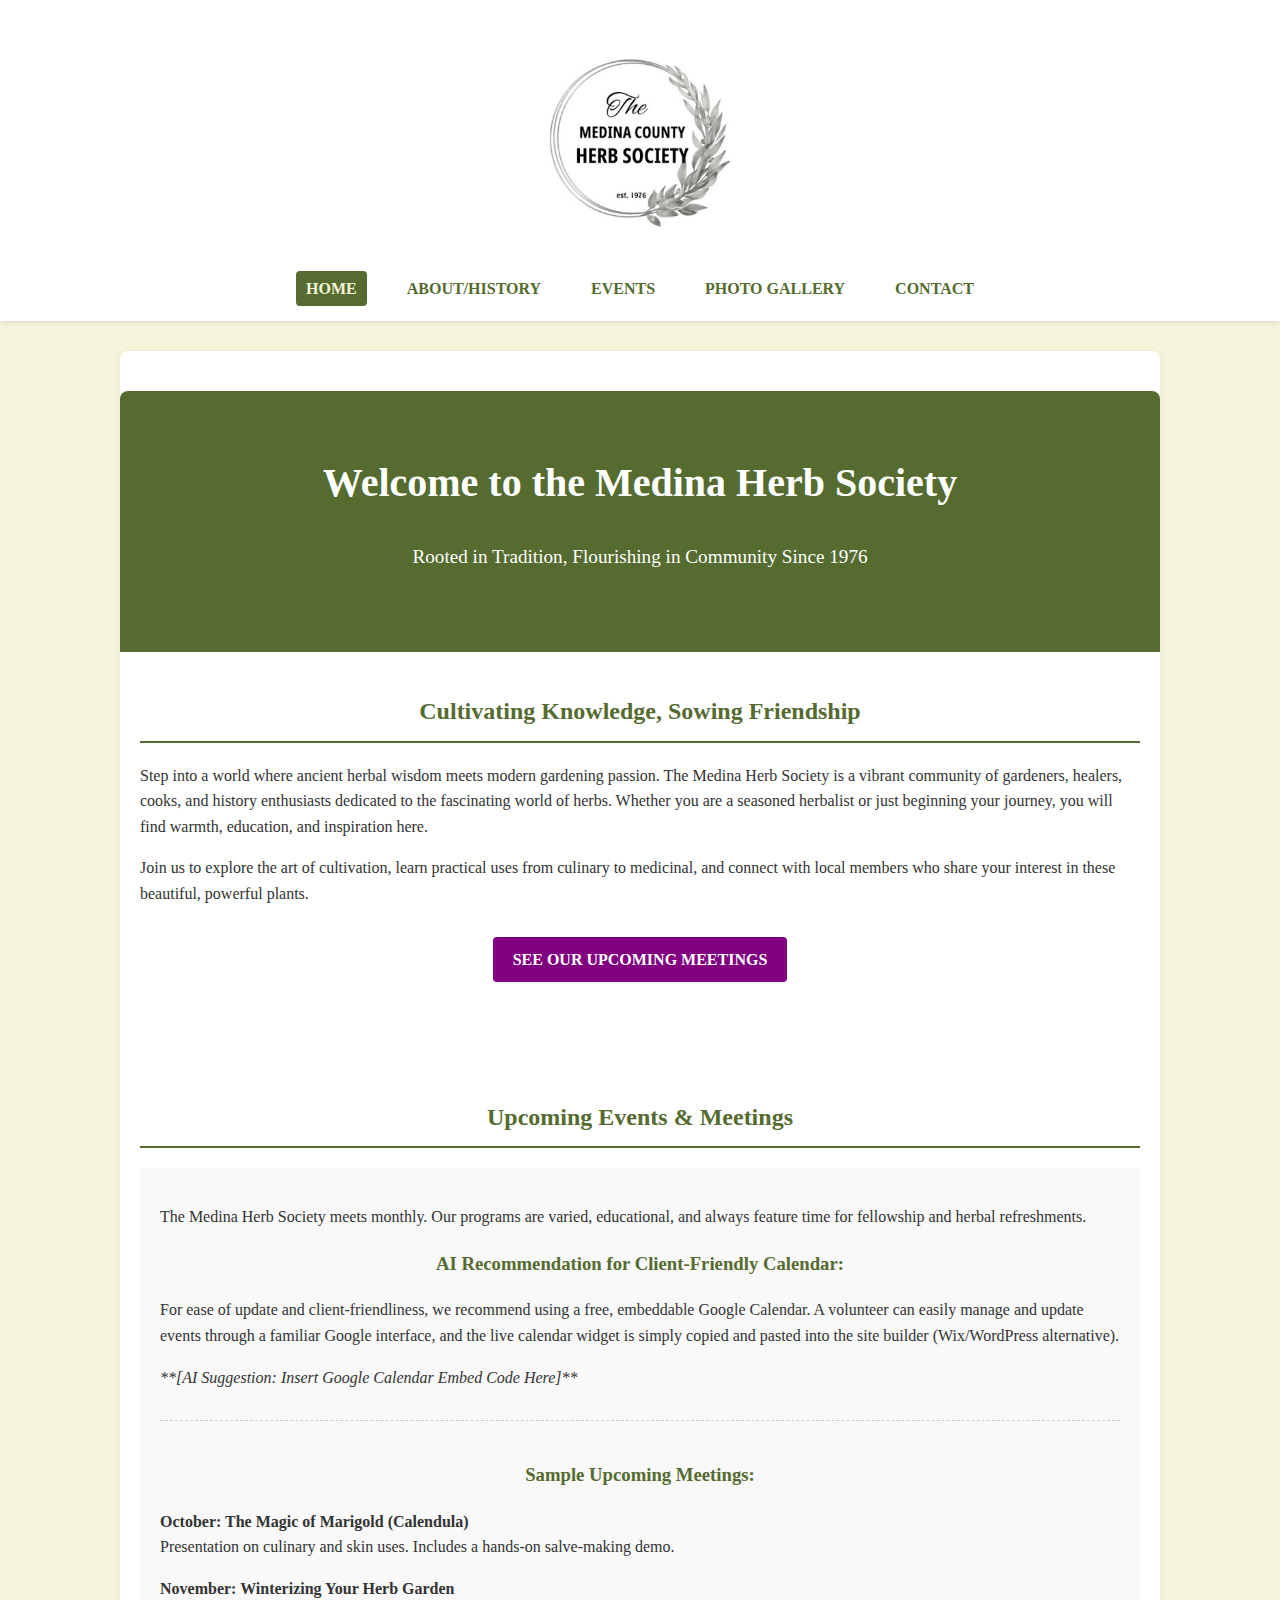
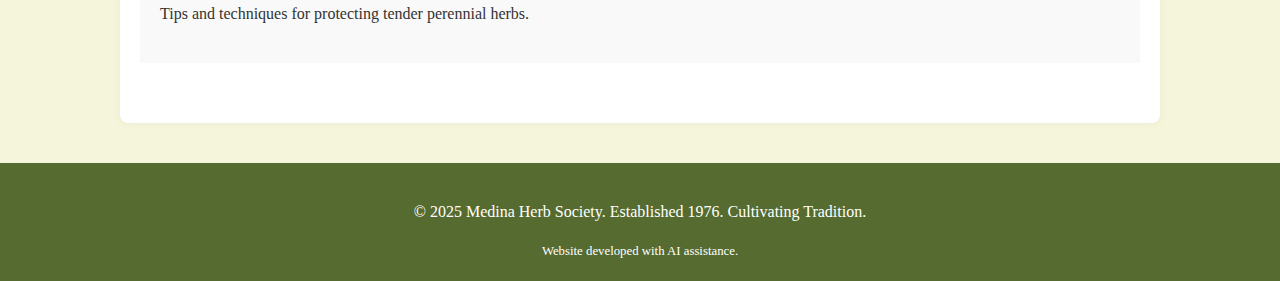
<file: index.html>
<!DOCTYPE html>
<html lang="en">
<head>
    <meta charset="UTF-8">
    <meta name="viewport" content="width=device-width, initial-scale=1.0">
    <title>Medina Herb Society - Cultivating Tradition Since 1976</title>
    <!-- Link to the external stylesheet -->
    <link rel="stylesheet" href="styles.css">
</head>
<body>
    
    <header>
        <div class="logo-container">
            <!-- UPDATED: Replaced placeholder with the actual logo image -->
            <img src="images/herbSocietyLogo.jpg" alt="Medina Herb Society Logo">
            <nav>
                <ul>
                    <!-- Added active-link class for the Home page -->
                    <li><a href="#home" class="active-link">Home</a></li> 
                    <li><a href="about.html">About/History</a></li>
                    <li><a href="#events">Events</a></li>
                    <li><a href="gallery.html">Photo Gallery</a></li> 
                    <!-- Updated link to point to the new contact page -->
                    <li><a href="contact.html">Contact</a></li>
                </ul>
            </nav>
        </div>
    </header>

    <main>
        
        <section id="home">
            <div class="hero">
                <h1>Welcome to the Medina Herb Society</h1>
                <p>Rooted in Tradition, Flourishing in Community Since 1976</p>
            </div>
            
            <h2>Cultivating Knowledge, Sowing Friendship</h2>
            <p>Step into a world where ancient herbal wisdom meets modern gardening passion. The Medina Herb Society is a vibrant community of gardeners, healers, cooks, and history enthusiasts dedicated to the fascinating world of herbs. Whether you are a seasoned herbalist or just beginning your journey, you will find warmth, education, and inspiration here.</p>
            
            <p>Join us to explore the art of cultivation, learn practical uses from culinary to medicinal, and connect with local members who share your interest in these beautiful, powerful plants.</p>
            
            <p style="text-align: center; margin-top: 30px;">
                <!-- Replaced inline style with the cta-button class -->
                <a href="#events" class="cta-button">See Our Upcoming Meetings</a>
            </p>
        </section>

        <section id="events">
            <h2>Upcoming Events & Meetings</h2>
            
            <div style="padding: 20px; background-color: #f9f9f9;">
                <p>The Medina Herb Society meets monthly. Our programs are varied, educational, and always feature time for fellowship and herbal refreshments.</p>
                
                <h3>AI Recommendation for Client-Friendly Calendar:</h3>
                <p>For ease of update and client-friendliness, we recommend using a free, embeddable Google Calendar. A volunteer can easily manage and update events through a familiar Google interface, and the live calendar widget is simply copied and pasted into the site builder (Wix/WordPress alternative).</p>
                
                <p style="font-style: italic;">**[AI Suggestion: Insert Google Calendar Embed Code Here]**</p>
                
                <div style="margin-top: 30px; border-top: 1px dashed #ccc; padding-top: 20px;">
                    <h3>Sample Upcoming Meetings:</h3>
                    <p><strong>October: The Magic of Marigold (Calendula)</strong><br>Presentation on culinary and skin uses. Includes a hands-on salve-making demo.</p>
                    <p><strong>November: Winterizing Your Herb Garden</strong><br>Tips and techniques for protecting tender perennial herbs.</p>
                </div>
            </div>
        </section>

    </main>

    <footer>
        <p>&copy; 2025 Medina Herb Society. Established 1976. Cultivating Tradition.</p>
        <p style="font-size: 0.8em; margin: 0;">Website developed with AI assistance.</p>
    </footer>

    <!-- Link the external JavaScript file -->
    <script src="script.js"></script>

</body>
</html>
</file>
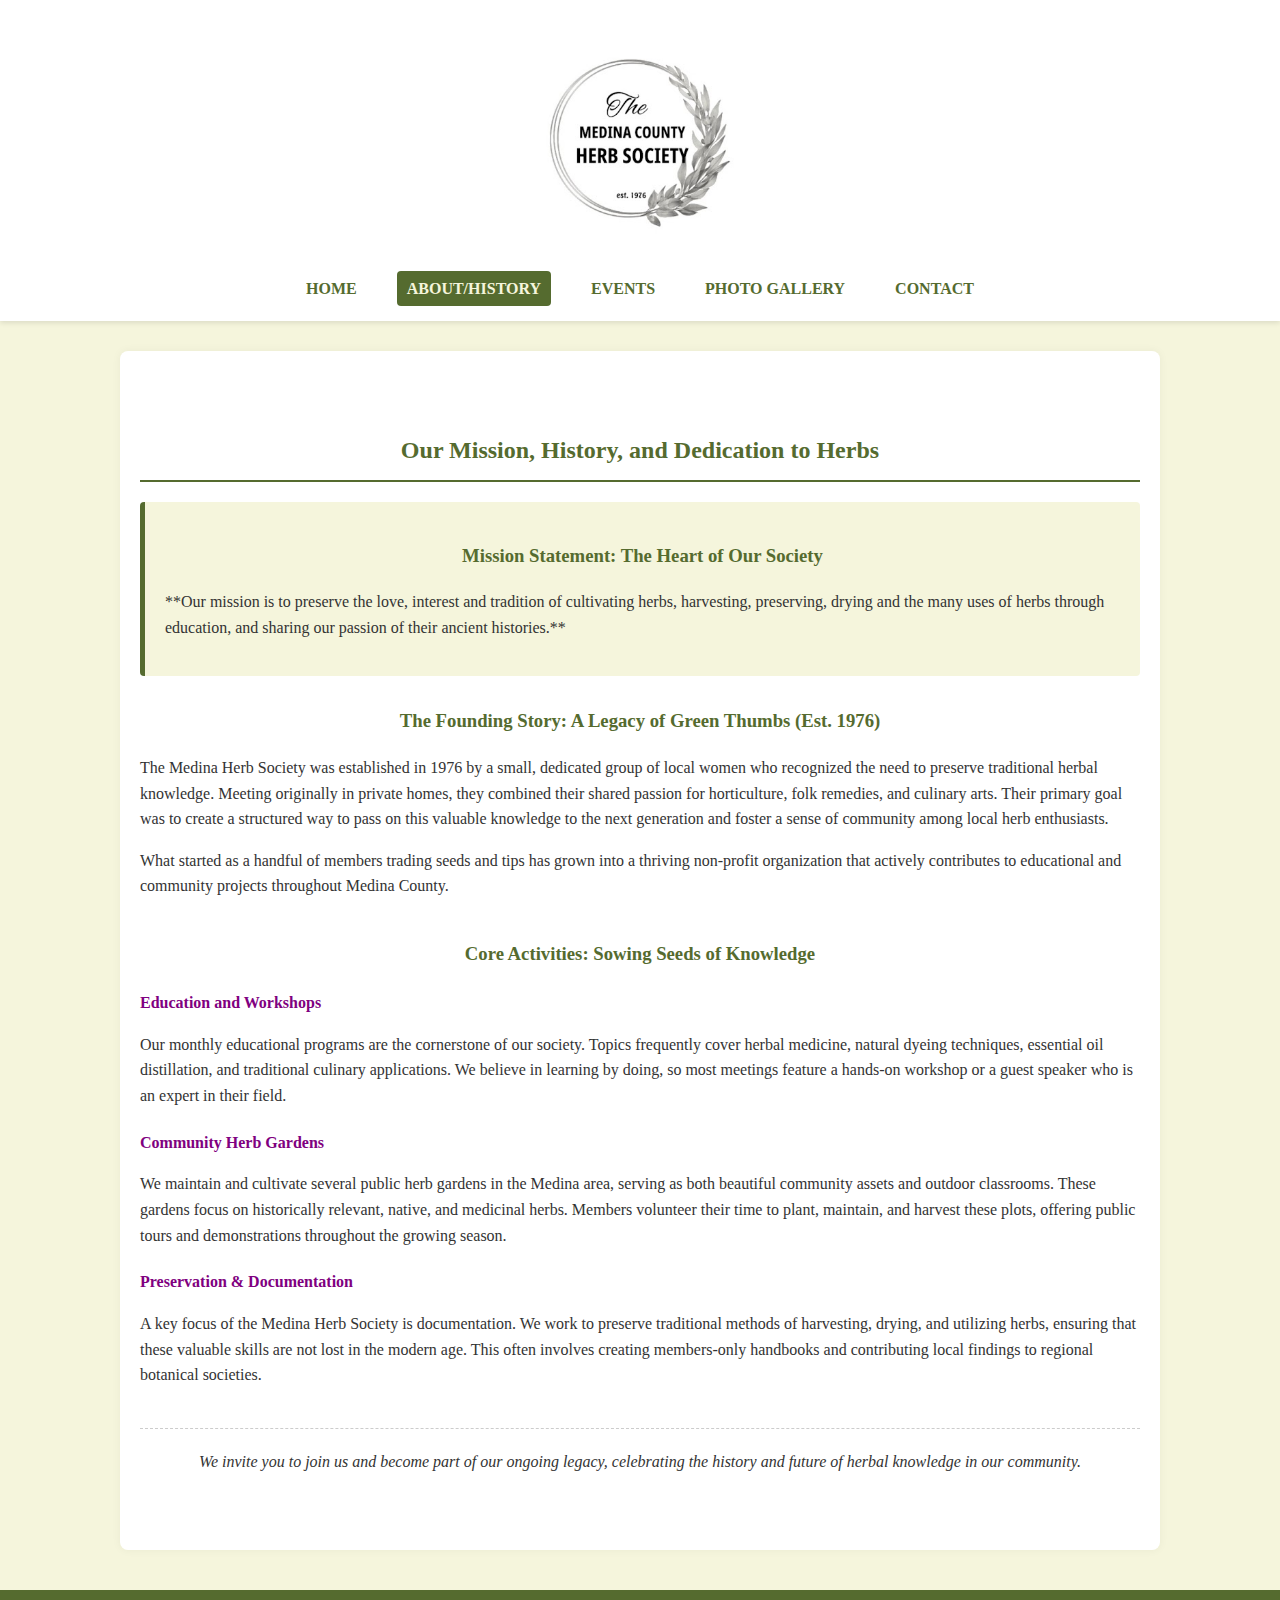
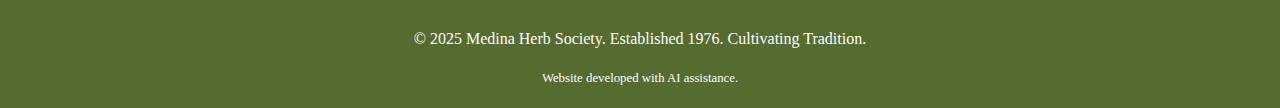
<file: about.html>
<!DOCTYPE html>
<html lang="en">
<head>
    <meta charset="UTF-8">
    <meta name="viewport" content="width=device-width, initial-scale=1.0">
    <title>About Us - Medina Herb Society</title>
    <!-- Link to the external stylesheet -->
    <link rel="stylesheet" href="styles.css">
</head>
<body>

    <header>
        <div class="logo-container">
            <!-- UPDATED: Replaced placeholder with the actual logo image -->
            <img src="images/herbSocietyLogo.jpg" alt="Medina Herb Society Logo">
            <nav>
                <ul>
                    <li><a href="index.html#home">Home</a></li>
                    <!-- Added active-link class for the About page -->
                    <li><a href="about.html" class="active-link">About/History</a></li> 
                    <li><a href="index.html#events">Events</a></li>
                    <li><a href="gallery.html">Photo Gallery</a></li>
                    <!-- Updated link to point to the new contact page -->
                    <li><a href="contact.html">Contact</a></li>
                </ul>
            </nav>
        </div>
    </header>

    <main>
        
        <section id="about-us">
            <h2>Our Mission, History, and Dedication to Herbs</h2>
            
            <div class="mission-box">
                <h3>Mission Statement: The Heart of Our Society</h3>
                <p>**Our mission is to preserve the love, interest and tradition of cultivating herbs, harvesting, preserving, drying and the many uses of herbs through education, and sharing our passion of their ancient histories.**</p>
            </div>
            
            <h3>The Founding Story: A Legacy of Green Thumbs (Est. 1976)</h3>
            <p>The Medina Herb Society was established in 1976 by a small, dedicated group of local women who recognized the need to preserve traditional herbal knowledge. Meeting originally in private homes, they combined their shared passion for horticulture, folk remedies, and culinary arts. Their primary goal was to create a structured way to pass on this valuable knowledge to the next generation and foster a sense of community among local herb enthusiasts.</p>
            <p>What started as a handful of members trading seeds and tips has grown into a thriving non-profit organization that actively contributes to educational and community projects throughout Medina County.</p>
            
            <h3 style="margin-top: 40px;">Core Activities: Sowing Seeds of Knowledge</h3>
            
            <div style="margin-bottom: 20px;">
                <h4 style="text-align: left; color: var(--color-accent); border-bottom: none; margin-bottom: 5px;">Education and Workshops</h4>
                <p>Our monthly educational programs are the cornerstone of our society. Topics frequently cover herbal medicine, natural dyeing techniques, essential oil distillation, and traditional culinary applications. We believe in learning by doing, so most meetings feature a hands-on workshop or a guest speaker who is an expert in their field.</p>
            </div>

            <div style="margin-bottom: 20px;">
                <h4 style="text-align: left; color: var(--color-accent); border-bottom: none; margin-bottom: 5px;">Community Herb Gardens</h4>
                <p>We maintain and cultivate several public herb gardens in the Medina area, serving as both beautiful community assets and outdoor classrooms. These gardens focus on historically relevant, native, and medicinal herbs. Members volunteer their time to plant, maintain, and harvest these plots, offering public tours and demonstrations throughout the growing season.</p>
            </div>
            
            <div style="margin-bottom: 20px;">
                <h4 style="text-align: left; color: var(--color-accent); border-bottom: none; margin-bottom: 5px;">Preservation & Documentation</h4>
                <p>A key focus of the Medina Herb Society is documentation. We work to preserve traditional methods of harvesting, drying, and utilizing herbs, ensuring that these valuable skills are not lost in the modern age. This often involves creating members-only handbooks and contributing local findings to regional botanical societies.</p>
            </div>

            <p style="margin-top: 40px; border-top: 1px dashed #ccc; padding-top: 20px; text-align: center; font-style: italic;">We invite you to join us and become part of our ongoing legacy, celebrating the history and future of herbal knowledge in our community.</p>
        </section>

    </main>

    <footer>
        <p>&copy; 2025 Medina Herb Society. Established 1976. Cultivating Tradition.</p>
        <p style="font-size: 0.8em; margin: 0;">Website developed with AI assistance.</p>
    </footer>

    <!-- Link the external JavaScript file -->
    <script src="script.js"></script>

</body>
</html>
</file>
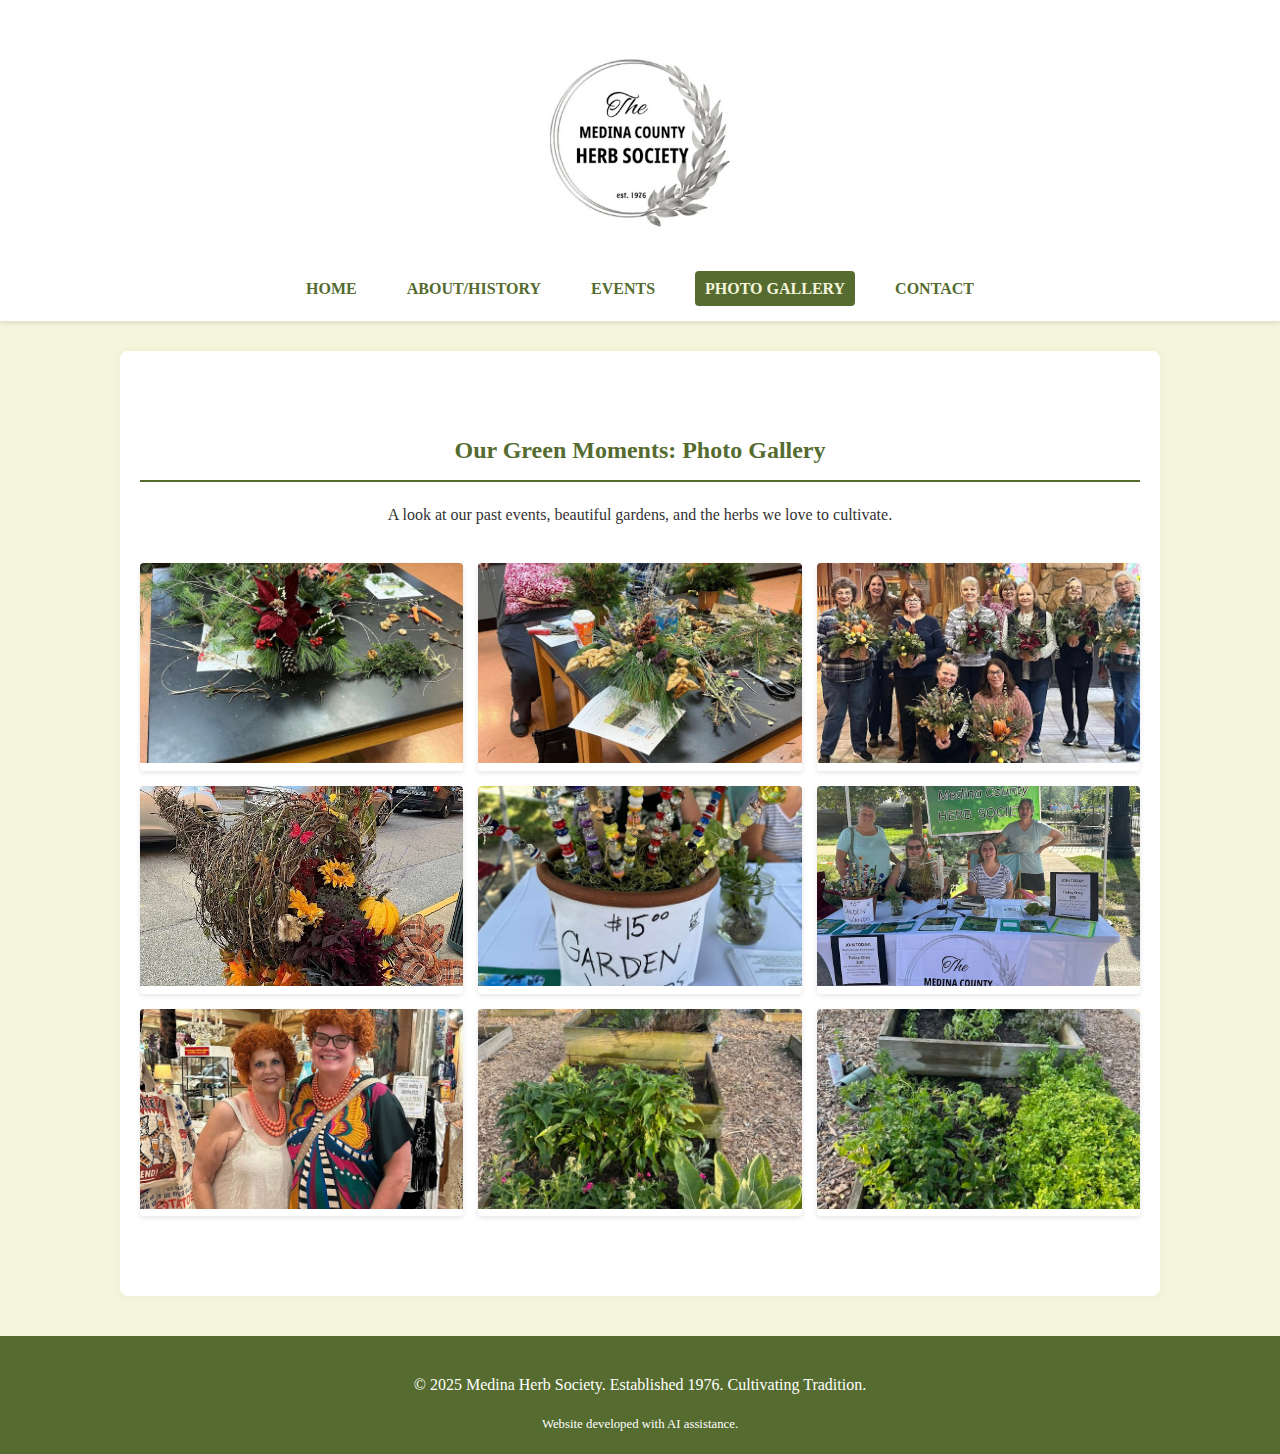
<file: gallery.html>
<!DOCTYPE html>
<html lang="en">
<head>
    <meta charset="UTF-8">
    <meta name="viewport" content="width=device-width, initial-scale=1.0">
    <title>Photo Gallery - Medina Herb Society</title>
    <!-- Link to the external stylesheet -->
    <link rel="stylesheet" href="styles.css">
</head>
<body>

    <header>
        <div class="logo-container">
            <!-- UPDATED: Replaced placeholder with the actual logo image -->
            <img src="images/herbSocietyLogo.jpg" alt="Medina Herb Society Logo">
            <nav>
                <ul>
                    <li><a href="index.html#home">Home</a></li> 
                    <li><a href="about.html">About/History</a></li> 
                    <li><a href="index.html#events">Events</a></li> 
                    <!-- Added active-link class for the Gallery page -->
                    <li><a href="gallery.html" class="active-link">Photo Gallery</a></li>
                    <!-- Updated link to point to the new contact page -->
                    <li><a href="contact.html">Contact</a></li> 

                </ul>
            </nav>
        </div>
    </header>

    <main>
        
        <section id="gallery">
            <h2>Our Green Moments: Photo Gallery</h2>
            <p style="text-align: center;">A look at our past events, beautiful gardens, and the herbs we love to cultivate.</p>
            
            <div class="gallery-grid">
                <!-- Image 1: Holiday Floral Arrangement -->
                <div class="gallery-item"><img src="images/pic1.jpg" alt="A holiday floral arrangement made with evergreen, pinecones, and red berries."></div>
                
                <!-- Image 2: Members working on arrangements -->
                <div class="gallery-item"><img src="images/pic2.jpg" alt="Three members working together on crafting herbal arrangements at a workshop table."></div>
                
                <!-- Image 3: Group Photo with arrangements -->
                <div class="gallery-item"><img src="images/pic3.jpg" alt="A group of society members smiling and holding their finished herbal and floral arrangements."></div>
                
                <!-- Image 4: Fall/Harvest Display -->
                <div class="gallery-item"><img src="images/pic4.jpg" alt="A large outdoor fall cornucopia display filled with sunflowers, pumpkins, and vine decorations."></div>
                
                <!-- Image 5: Garden Wands Craft -->
                <div class="gallery-item"><img src="images/pic6.jpg" alt="A pot of decorative 'Garden Wands' made with beaded wire and large glass beads for sale at a society event."></div>
                
                <!-- Image 6: Event Booth -->
                <div class="gallery-item"><img src="images/pic7.jpg" alt="Four society members posing behind the Medina County Herb Society market booth at a local outdoor event."></div>
                
                <!-- Image 7: Fun Attire -->
                <div class="gallery-item"><img src="images/pic8.jpg" alt="Two members dressed up in matching orange wigs and fun outfits at an internal or themed society event."></div>
                
                <!-- Image 8: Garden Beds (Close up) -->
                <div class="gallery-item"><img src="images/pic9.jpg" alt="Close-up photo of various herbs and plants growing in raised wooden garden beds in the community garden."></div>
                
                <!-- Image 9: Garden Beds (Wide shot) -->
                <div class="gallery-item"><img src="images/pci10.jpg" alt="A wider view of the raised wooden garden beds maintained by the Herb Society, filled with thriving herbs."></div>
            </div>
        </section>

    </main>

    <footer>
        <p>&copy; 2025 Medina Herb Society. Established 1976. Cultivating Tradition.</p>
        <p style="font-size: 0.8em; margin: 0;">Website developed with AI assistance.</p>
    </footer>

    <!-- Link the external JavaScript file -->
    <script src="script.js"></script>

</body>
</html>
</file>
<file: styles.css>
/* * Medina Herb Society Website Stylesheet
 * Contains consolidated CSS for index.html, about.html, gallery.html, and contact.html
 */

/* --- AI Suggested Color Palette --- */
:root {
    --color-primary: #556B2F; /* Olive Green - Represents foliage/growth */
    --color-secondary: #F5F5DC; /* Beige/Cream - Represents parchment/earth */
    --color-accent: #800080; /* Deep Purple - Represents lavender/ancient knowledge */
    --color-text: #333333;
}

/* --- Global Styles --- */
body {
    font-family: 'Georgia', serif; /* Classic, legible font */
    line-height: 1.6;
    margin: 0;
    padding: 0;
    background-color: var(--color-secondary);
    color: var(--color-text);
}

h1, h2, h3 {
    font-family: 'Times New Roman', serif;
    color: var(--color-primary);
    text-align: center;
}

h2 {
    border-bottom: 2px solid var(--color-primary);
    padding-bottom: 10px;
    margin-bottom: 20px;
}

a {
    color: var(--color-accent);
    text-decoration: none;
    transition: color 0.2s;
}
a:hover {
    text-decoration: underline;
}

/* Reusable CTA Button Style */
.cta-button {
    background-color: var(--color-accent);
    color: white !important;
    padding: 10px 20px;
    border-radius: 4px;
    font-weight: bold;
    text-transform: uppercase;
    display: inline-block; 
    text-decoration: none; 
    transition: background-color 0.2s;
    border: none;
    cursor: pointer;
}

.cta-button:hover {
    background-color: #990099; /* Slightly darker purple for hover */
    text-decoration: none;
}

/* Small text note for consistency */
.small-note {
    font-size: 0.9em; 
    margin-top: 10px;
    font-style: italic;
    display: block;
}

/* --- Scroll Animation Classes --- */

/* Initial state: Hidden, slightly moved down */
.js-scroll-hidden {
    opacity: 0;
    transform: translateY(20px);
    transition: opacity 0.6s ease-out, transform 0.6s ease-out;
}

/* Visible state: Opcity 1, back to original position */
.js-scroll-visible {
    opacity: 1;
    transform: translateY(0);
}

/* --- FORM STATUS MESSAGE STYLES (NEW) --- */
#form-status {
    padding: 10px;
    margin-bottom: 20px;
    border-radius: 4px;
    text-align: center;
    font-weight: bold;
    transition: opacity 0.3s;
}

#form-status.hidden {
    display: none;
}

#form-status.success {
    background-color: #d4edda;
    color: #155724;
    border: 1px solid #c3e6cb;
}

#form-status.error {
    background-color: #f8d7da;
    color: #721c24;
    border: 1px solid #f5c6cb;
}


/* --- Header & Navigation --- */
header {
    background-color: white;
    padding: 15px 0;
    box-shadow: 0 2px 5px rgba(0,0,0,0.1);
}

.logo-container {
    max-width: 1200px;
    margin: 0 auto;
    text-align: center;
    padding: 0 20px;
}

.logo-container img {
    max-width: 250px; 
    height: auto;
    display: block;
    margin: 0 auto 10px;
}

nav ul {
    list-style: none;
    padding: 0;
    margin: 0;
    display: flex;
    justify-content: center;
    flex-wrap: wrap;
}

nav ul li {
    margin: 0 15px;
}

nav ul li a {
    color: var(--color-primary);
    font-weight: bold;
    padding: 5px 10px;
    display: block;
    text-transform: uppercase;
    transition: background-color 0.2s, color 0.2s;
}

/* Style for the active link (on the current page) */
nav ul li a.active-link {
    color: var(--color-secondary);
    background-color: var(--color-primary);
    border-radius: 4px;
    text-decoration: none; /* Remove underline from active link */
}

/* Hover state for non-active links */
nav ul li a:not(.active-link):hover {
    color: var(--color-secondary);
    background-color: var(--color-primary);
    border-radius: 4px;
    text-decoration: none;
}

/* --- Main Content Layout --- */
main {
    max-width: 1000px;
    margin: 30px auto;
    padding: 20px;
    background: white;
    box-shadow: 0 0 10px rgba(0,0,0,0.05);
    border-radius: 8px;
}

section {
    padding: 40px 0;
}

/* --- Home Page Specific --- */
.hero {
    background-color: var(--color-primary);
    color: white;
    padding: 60px 20px;
    text-align: center;
    margin: -20px -20px 40px -20px; /* Extends to container edge */
    border-radius: 8px 8px 0 0;
}
.hero h1 {
    color: white;
    font-size: 2.5em;
    margin-top: 0;
}
.hero p {
    font-size: 1.2em;
}

/* --- Gallery Layout (Simple Grid) */
.gallery-grid {
    display: grid;
    grid-template-columns: repeat(auto-fit, minmax(250px, 1fr));
    gap: 15px;
    padding: 20px 0;
}
.gallery-item {
    overflow: hidden;
    border-radius: 4px;
    box-shadow: 0 2px 5px rgba(0,0,0,0.1);
}
.gallery-item img {
    width: 100%;
    height: 200px;
    object-fit: cover;
    transition: transform 0.3s ease;
}
.gallery-item img:hover {
    transform: scale(1.05);
}

/* --- Contact Layout --- */
.contact-info {
    display: flex;
    justify-content: space-around;
    flex-wrap: wrap;
    text-align: center;
}
.contact-item {
    flex-basis: 30%;
    min-width: 250px;
    margin: 15px 0;
    padding: 20px;
    border: 1px solid var(--color-secondary);
    border-radius: 8px;
}
.contact-item h3 {
    color: var(--color-accent);
}

/* Style for the contact form wrapper */
.contact-form-container {
    max-width: 600px;
    margin: 40px auto;
    padding: 30px;
    border: 1px solid var(--color-primary); /* Olive Green border */
    border-radius: 8px;
    background-color: #ffffff; /* Ensure white background */
    box-shadow: 0 4px 8px rgba(0, 0, 0, 0.05);
}

/* Form Styling for contact.html */
form input[type="text"],
form input[type="email"],
form textarea {
    width: 100%;
    padding: 10px;
    border: 1px solid #ccc;
    border-radius: 4px;
    box-sizing: border-box; /* Include padding/border in element's total width */
    margin-top: 5px;
}

form label {
    display: block; 
    font-weight: bold; 
    margin-bottom: 5px;
}

/* Adjust button inside form */
form .cta-button {
    width: 100%;
    margin-top: 10px;
}


/* --- About Page Specific --- */
.mission-box {
    background-color: var(--color-secondary); 
    padding: 20px; 
    border-left: 5px solid var(--color-primary); 
    margin-bottom: 30px;
    border-radius: 4px;
}


/* --- Footer --- */
footer {
    background-color: var(--color-primary);
    color: white;
    text-align: center;
    padding: 20px 0;
    margin-top: 40px;
}

/* --- Mobile Responsiveness --- */
@media (max-width: 768px) {
    nav ul {
        flex-direction: column;
        padding: 10px 0;
    }
    nav ul li {
        margin: 5px 0;
    }
    .hero h1 {
        font-size: 2em;
    }
    .contact-info {
        flex-direction: column;
        align-items: center;
    }
    .contact-item {
        min-width: 90%;
    }
}
</file>
